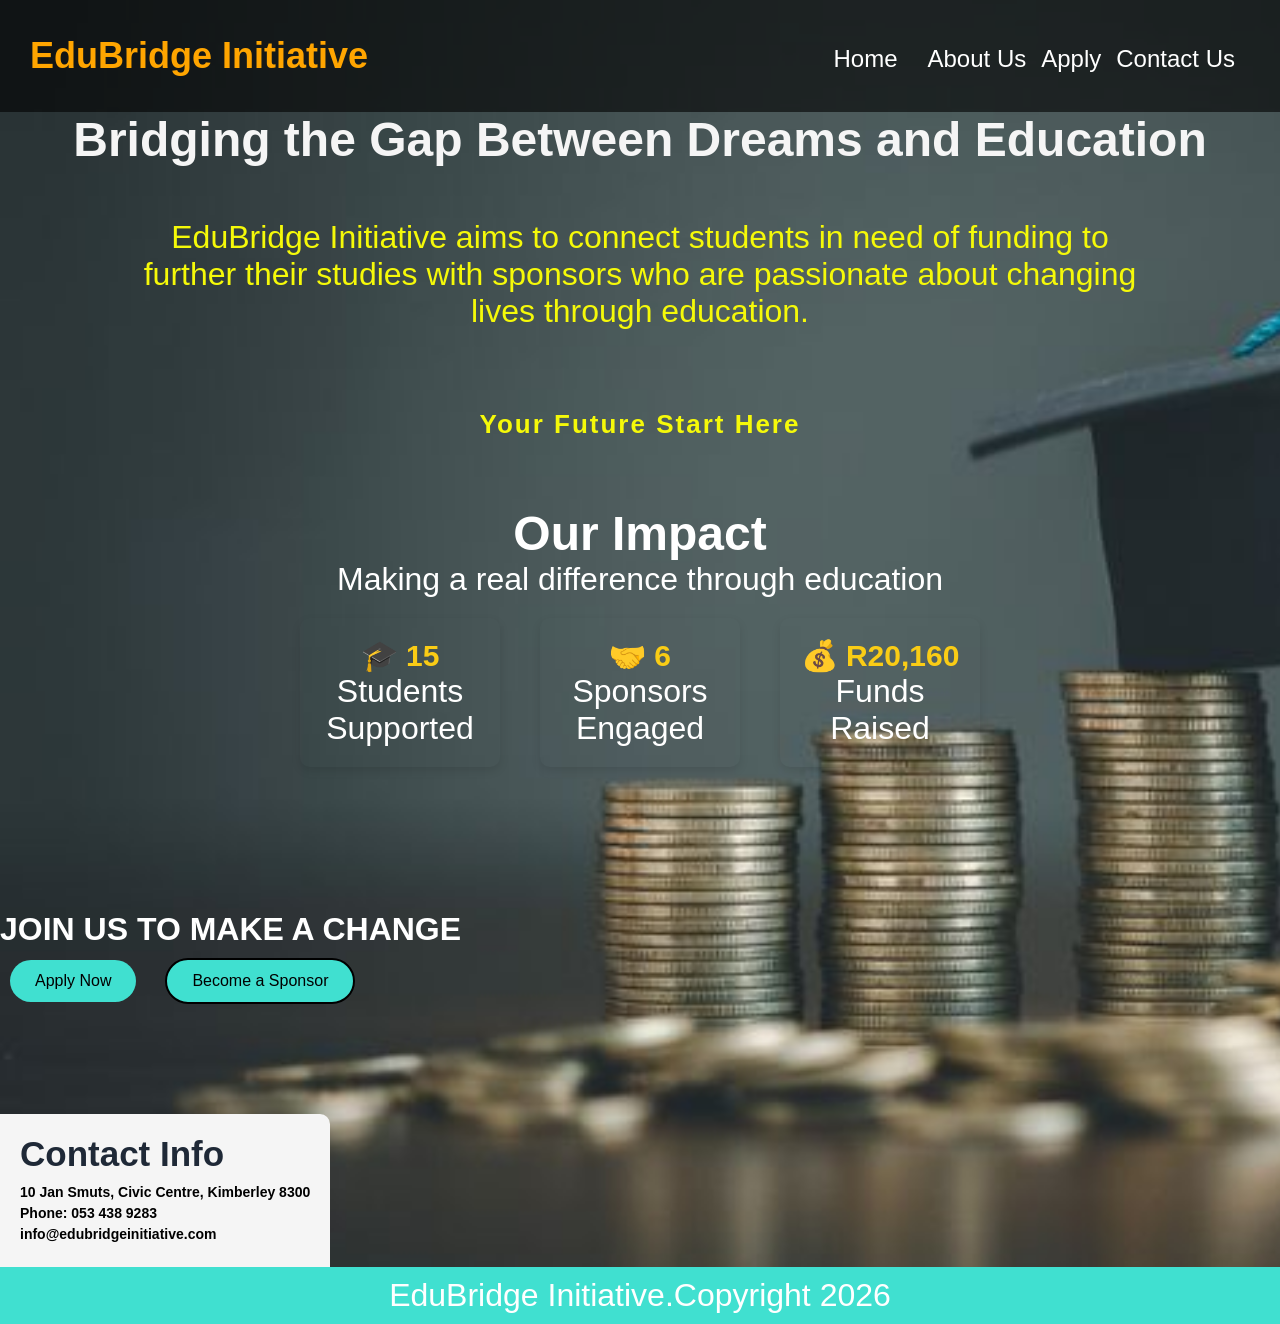
<file: index.html>
<!DOCTYPE html>
<html lang="en">
<head>
    <meta charset="UTF-8">
    <meta name="viewport" content="width=device-width, initial-scale=1.0">
    <title>Homepage</title>
    <link rel="stylesheet" href="index.css">
    <script src="script.js"></script>

</head>
<body>  
    <nav>
        <div>
            <h1 class="logo">EduBridge Initiative</h1>
        </div>
    <div class = "menu">
        <ul>
            <li><a href="index.html" class="active">Home</a></li>
            <li><a href="about.html" class="active">About Us</a></li>
            <div class="dropdown">
  <button class="dropbtn">Apply</button>
  <div class="dropdown-content">
    <a href="students.html">For Students</a>
    <a href="sponsors.html">For Sponsors</a>
  </div>
</div>
            <li><a href="contact.html" class="margin-r">Contact Us</a></li>
        </ul>
    </div>

    </nav>

    <div class="container">
    
    <center>
    <h2>Bridging the Gap Between Dreams and Education</h2>
                         <br>
     <P><b></B>EduBridge Initiative aims to connect students in need of funding to
        <br>further their studies with sponsors who are passionate about changing
        <br>lives through education.</b></P>
                <br>

      <p><strong>Your Future Start Here</strong></p>
    </center>
    </div>
    

   <section class="impact">
  <h2>Our Impact</h2>
  <p>Making a real difference through education</p>

  <div class="impact-container">
    
    <div class="impact-box">
      <h1>🎓 <span class="counter" data-target="85">0</span></h1>
      <p>Students Supported</p>
    </div>

    <div class="impact-box">
      <h1>🤝 <span class="counter" data-target="30">0</span></h1>
      <p>Sponsors Engaged</p>
    </div>

    <div class="impact-box">
      <h1>💰 R<span class="counter" data-target="120000">0</span></h1>
      <p>Funds Raised</p>
    </div>
  </div>
</section>
                <br><br>

<section class="CTA">
  <p><b>JOIN US TO MAKE A CHANGE</b></p>
<button class="cta-btn" onclick="location.href='students.html'">Apply Now</button>

<button class="cta-btn secondary-btn" onclick="location.href='sponsors.html'">
  Become a Sponsor
</button>
</section>

</nav>


<div class="contact-info">
    <b><h2>Contact Info</h2>
    <p>10 Jan Smuts, Civic Centre, Kimberley 8300</p>
    <p>Phone: 053 438 9283</p>
    <p>info@edubridgeinitiative.com</p></b>
</div>
    
<footer>
    <center><p>EduBridge Initiative.Copyright 2026</p></center>
</footer>

</body>
</html>
</file>
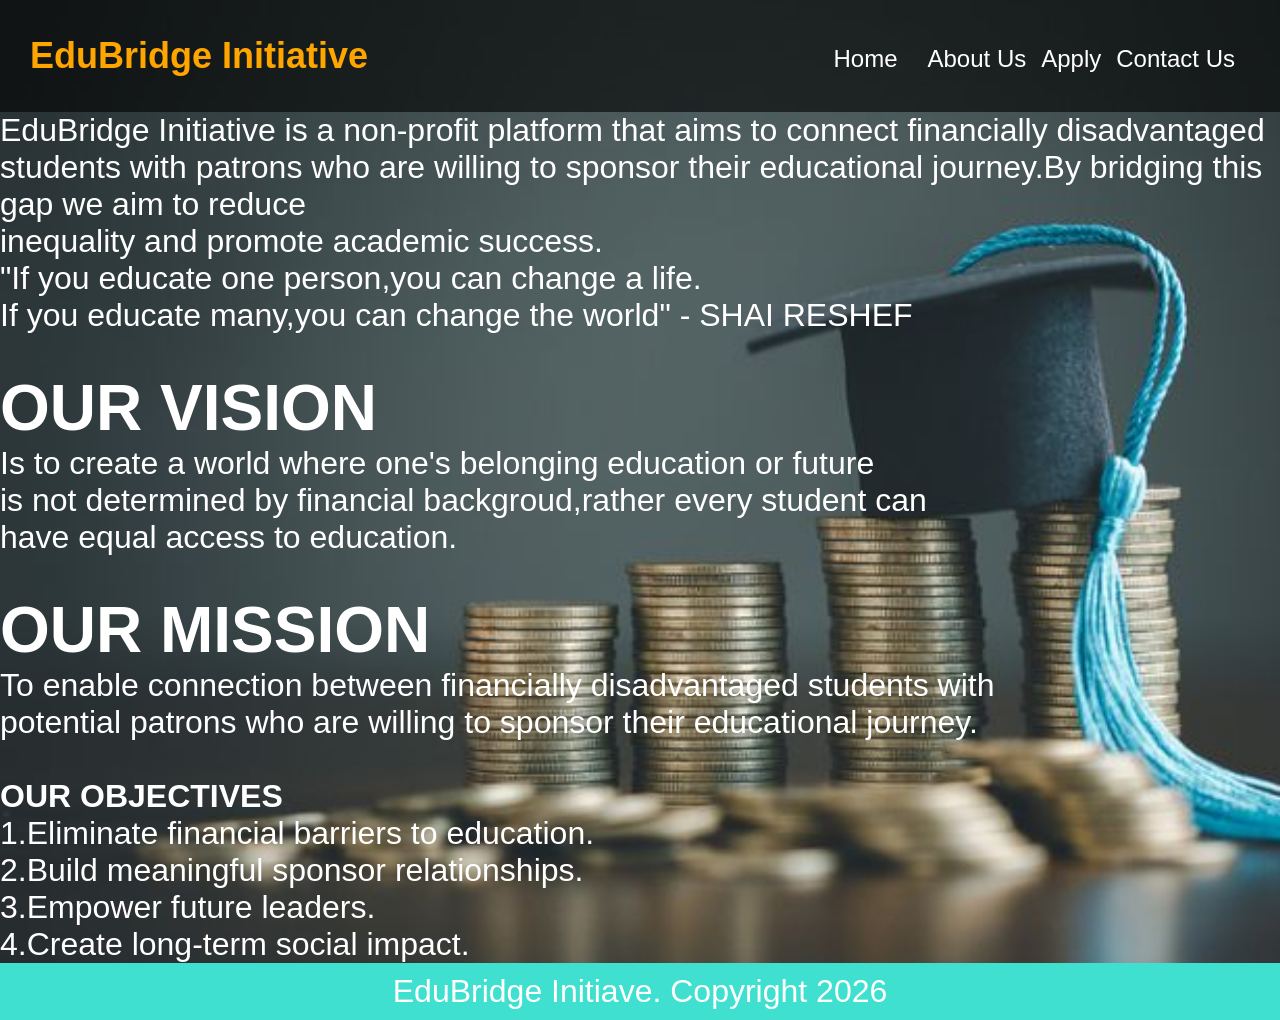
<file: about.html>
<!DOCTYPE html>
<html lang="en">
<head>
    <meta charset="UTF-8">
    <meta name="viewport" content="width=device-width, initial-scale=1.0">
    <title>About</title>
    <link rel="stylesheet" href="about.css">
</head>
<body>
    <nav>
        <div>
            <h1 class="logo">EduBridge Initiative</h1>
        </div>
    <div class = "menu">
        <ul>
            <li><a href="index.html" class="active">Home</a></li>
            <li><a href="about.html" class="active">About Us</a></li>
            <div class="dropdown">
  <button class="dropbtn">Apply</button>
  <div class="dropdown-content">
    <a href="students.html">For Students</a>
    <a href="sponsors.html">For Sponsors</a>
  </div>
</div>
            <li><a href="contact.html" class="margin-r">Contact Us</a></li>
        </ul>
    </div>
    
    </nav>
<p>EduBridge Initiative is a non-profit platform that aims to connect financially disadvantaged students with patrons who are willing to sponsor their educational journey.By bridging this gap we aim to reduce<br>
   inequality and promote academic success.</p>
                
<p>"If you educate one person,you can change a life.<br>
If you educate many,you can change the world" - SHAI RESHEF</p>
                  <br>
<h1>OUR VISION</h1>
<p> Is to create a world where one's belonging education or future<br>
is not determined by financial backgroud,rather every student can<br>
have equal access to education.</p>
            <br>
<h1>OUR MISSION</h1>
<p>To enable connection between financially disadvantaged students with <br>
potential patrons who are willing to sponsor their educational journey.</p>
           <br>
<p><b>OUR OBJECTIVES</b></p>
     <p>1.Eliminate financial barriers to education.<br>
        2.Build meaningful sponsor relationships.<br>3.Empower future leaders.<br>
        4.Create long-term social impact.</p>


<footer><center><p>EduBridge Initiave. Copyright 2026</p></center></footer>
</body>
</html>
</file>
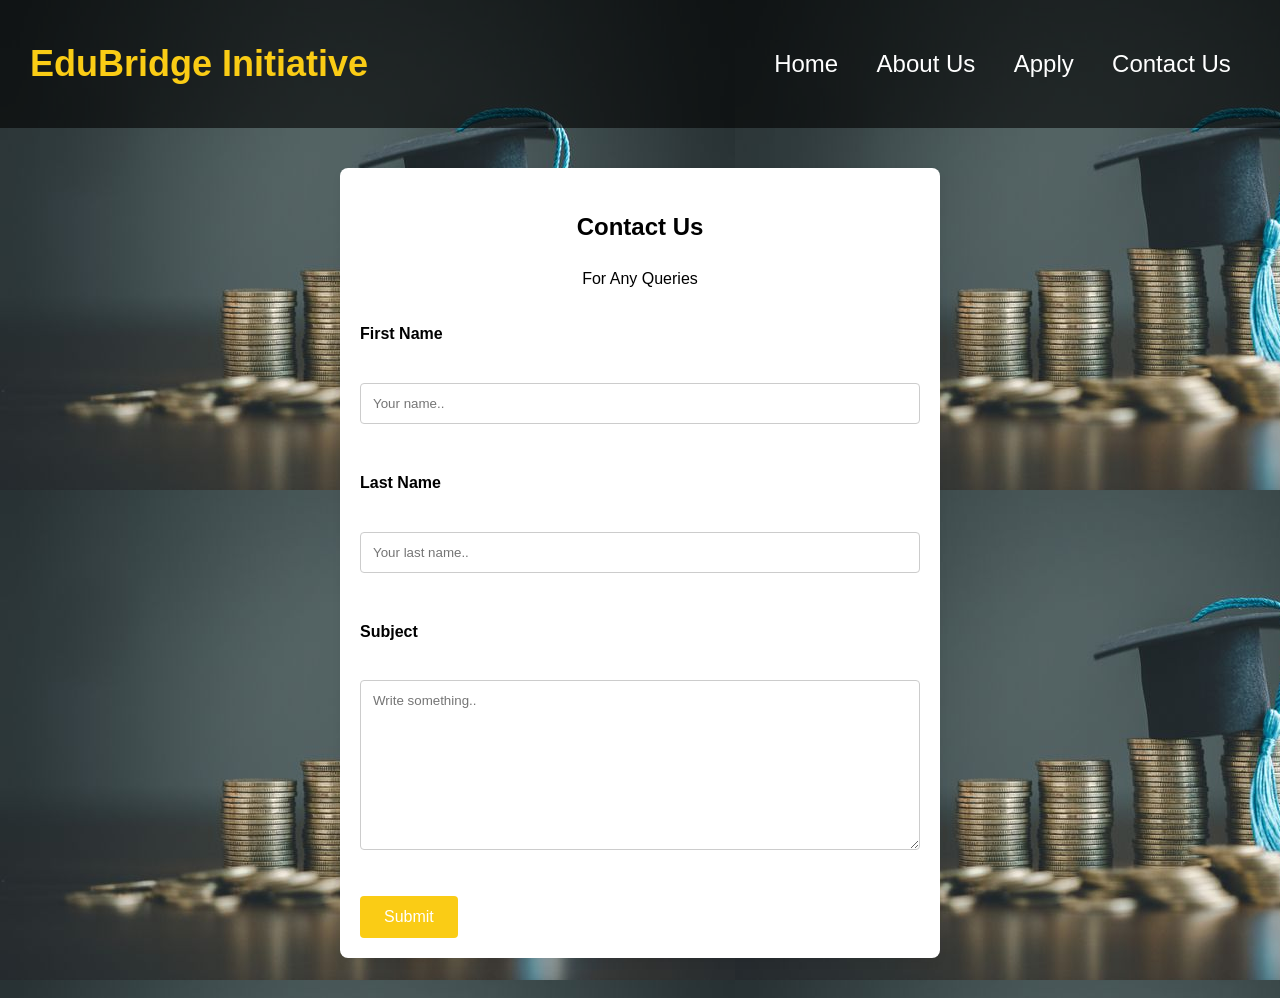
<file: contact.html>
<!DOCTYPE html>
<html lang="en">
<head>
    <meta charset="UTF-8">
    <meta name="viewport" content="width=device-width, initial-scale=1.0">
        <link rel="stylesheet" href="contact.css">

    <title>Contact</title>
</head>
<body>
    <nav>
        <div>
            <h1 class="logo">EduBridge Initiative</h1>
        </div>
    <div class = "menu">
        <ul>
            <li><a href="index.html" class="active">Home</a></li>
            <li><a href="about.html" class="active">About Us</a></li>
            <div class="dropdown">
  <button class="dropbtn">Apply</button>
  <div class="dropdown-content">
    <a href="students.html">For Students</a>
    <a href="sponsors.html">For Sponsors</a>
  </div>
</div>
            <li><a href="contact.html" class="margin-r">Contact Us</a></li>
        </ul>
    </div>
    
    </nav>
<form id="contactForm">
<div class="container">
  <div style="text-align:center">
    <h2>Contact Us</h2>
    <p> For Any Queries</p>
  </div>
  <div class="row">
      <form action="/action_page.php">
        <label for="fname">First Name</label>
        <input type="text" id="fname" name="firstname" placeholder="Your name..">
        <label for="lname">Last Name</label>
        <input type="text" id="lname" name="lastname" placeholder="Your last name..">
        <label for="subject">Subject</label>
        <textarea id="subject" name="subject" placeholder="Write something.." style="height:170px"></textarea>
        <input type="submit" value="Submit">
      </form>
    </div>
        
<script src="script.js"></script> 
</body>
</html>
</file>
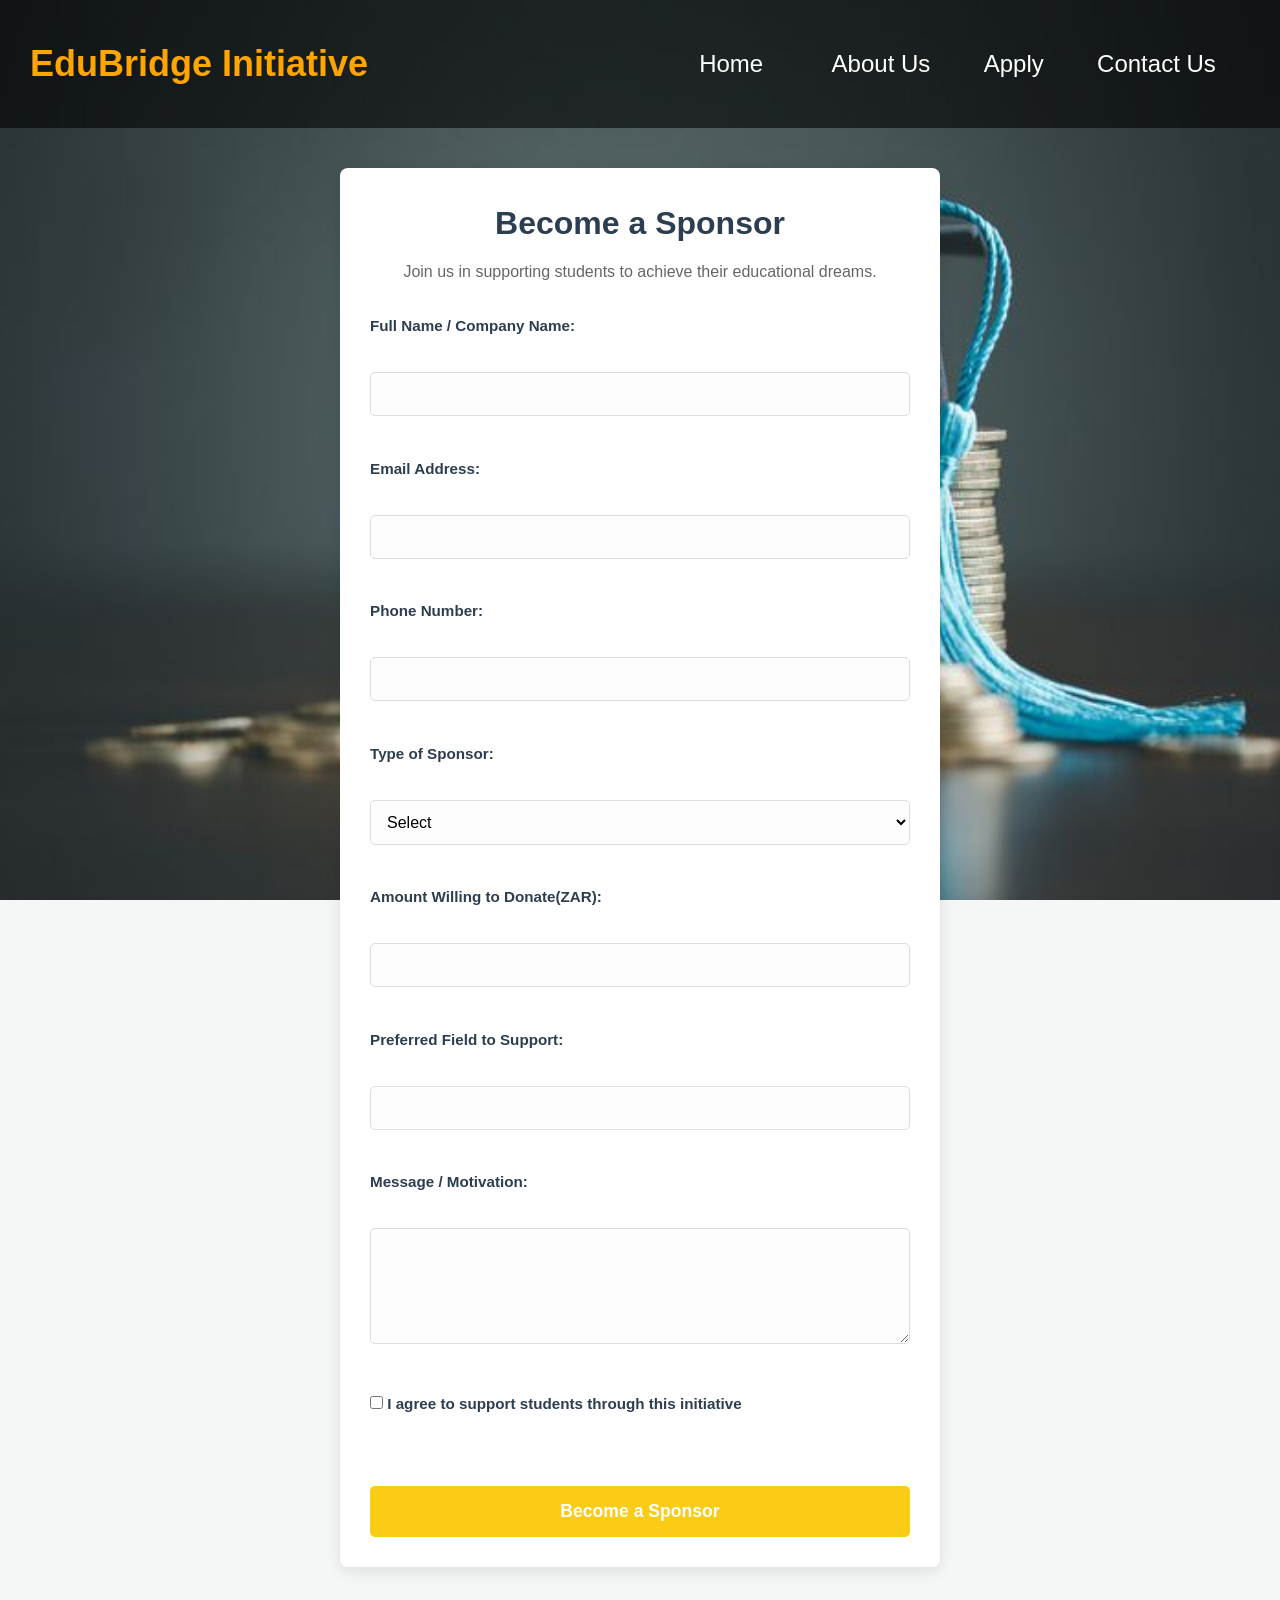
<file: sponsors.html>
<!DOCTYPE html>
<html lang="en">
<head>
    <meta charset="UTF-8">
    <meta name="viewport" content="width=device-width, initial-scale=1.0">
        <link rel="stylesheet" href="forms.css">

    <title>Sponsor Application</title>
</head>
<body>

    <nav>
        <div>
            <h1 class="logo">EduBridge Initiative</h1>
        </div>
    <div class = "menu">
        <ul>
            <li><a href="index.html" class="active">Home</a></li>
            <li><a href="about.html" class="active">About Us</a></li>
            <div class="dropdown">
  <button class="dropbtn">Apply</button>
  <div class="dropdown-content">
    <a href="students.html">For Students</a>
    <a href="sponsors.html">For Sponsors</a>
  </div>
</div>
            <li><a href="contact.html" class="margin-r">Contact Us</a></li>
        </ul>
    </div>

    </nav>
<form id="sponsorForm">
    <h1>Become a Sponsor</h1>
    <p>Join us in supporting students to achieve their educational dreams.</p>

    <form action="#" method="post">

        <label>Full Name / Company Name:</label><br>
        <input type="text" name="name" required><br><br>

        <label>Email Address:</label><br>
        <input type="email" name="email" required><br><br>

        <label>Phone Number:</label><br>
        <input type="tel" name="phone"><br><br>

        <label>Type of Sponsor:</label><br>
        <select name="type">
            <option value="">Select</option>
            <option>Individual</option>
            <option>Company</option>
            <option>Organization</option>
        </select><br><br>

        <label>Amount Willing to Donate(ZAR):</label><br>
        <input type="number" name="amount"><br><br>

        <label>Preferred Field to Support:</label><br>
        <input type="text" name="field"><br><br>

        <label>Message / Motivation:</label><br>
        <textarea name="message" rows="5" cols="40"></textarea><br><br>

        <label>
            <input type="checkbox" name="terms" required>
            I agree to support students through this initiative
        </label><br><br>

        <input type="submit" value="Become a Sponsor">

    </form>
<script src="script.js"></script>
</body>
</html>
</file>
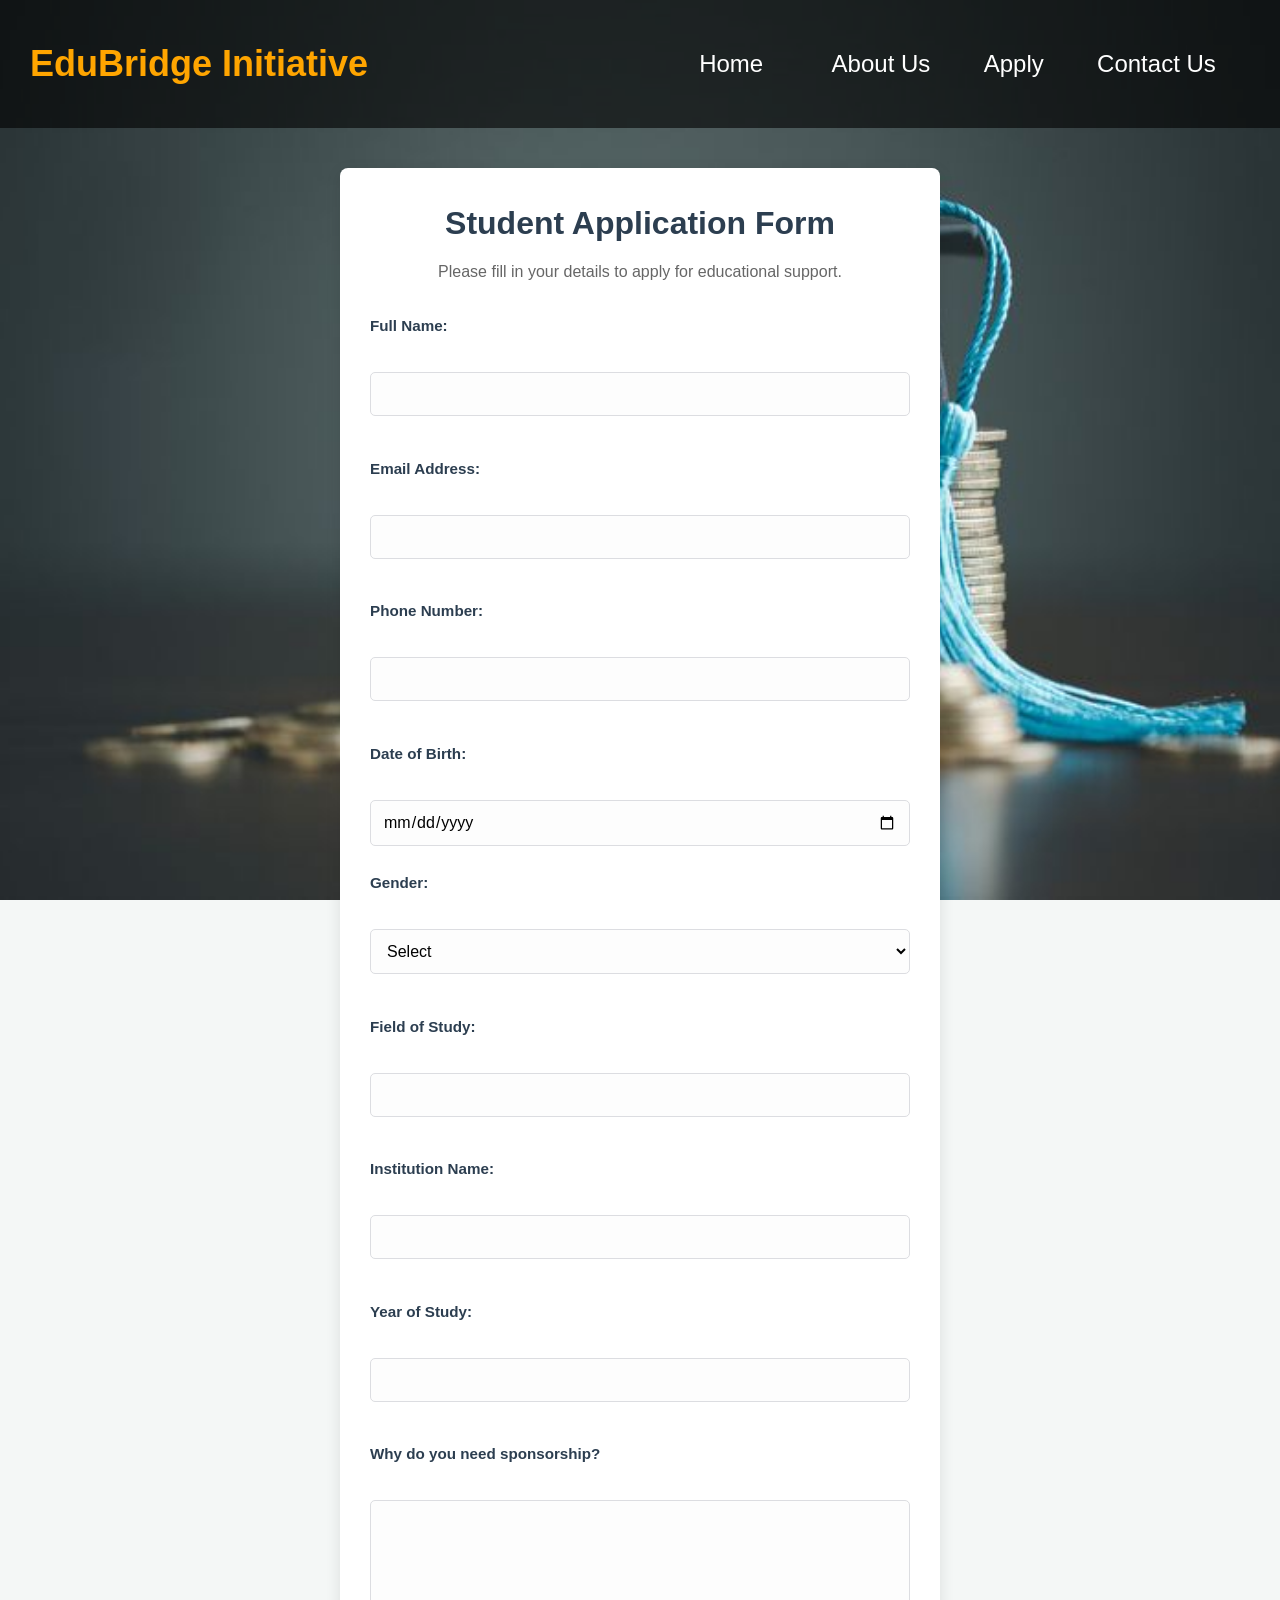
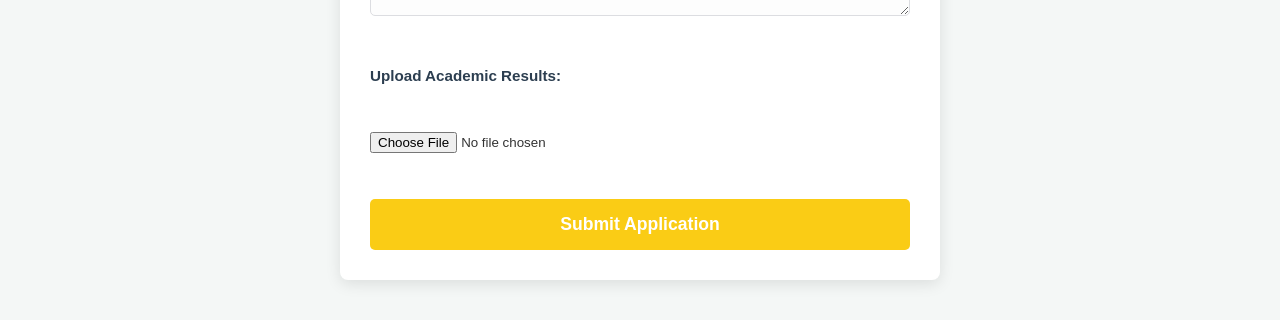
<file: students.html>
<!DOCTYPE html>
<html lang="en">
<head>
    <meta charset="UTF-8">
    <meta name="viewport" content="width=device-width, initial-scale=1.0">
    <title>Student Application</title>
    <link rel="stylesheet" href="forms.css">

</head>
<body>

    <nav>
        <div>
            <h1 class="logo">EduBridge Initiative</h1>
        </div>
    <div class = "menu">
        <ul>
            <li><a href="index.html" class="active">Home</a></li>
            <li><a href="about.html" class="active">About Us</a></li>
            <div class="dropdown">
  <button class="dropbtn">Apply</button>
  <div class="dropdown-content">
    <a href="students.html">For Students</a>
    <a href="sponsors.html">For Sponsors</a>
  </div>
</div>
            <li><a href="contact.html" class="margin-r">Contact Us</a></li>
        </ul>
    </div>
    

    </nav>
<form id="studentForm">
    <h1>Student Application Form</h1>
    <p>Please fill in your details to apply for educational support.</p>

    <form action="#" method="post">

        <label>Full Name:</label><br>
        <input type="text" name="fullname" required><br><br>

        <label>Email Address:</label><br>
        <input type="email" name="email" required><br><br>

        <label>Phone Number:</label><br>
        <input type="tel" name="phone" required><br><br>

        <label>Date of Birth:</label><br>
        <input type="date" name="dob" required><br><br>

        <label>Gender:</label><br>
        <select name="gender">
            <option value="">Select</option>
            <option>Male</option>
            <option>Female</option>
            <option>Other</option>
        </select><br><br>

        <label>Field of Study:</label><br>
        <input type="text" name="field" required><br><br>

        <label>Institution Name:</label><br>
        <input type="text" name="institution" required><br><br>

        <label>Year of Study:</label><br>
        <input type="number" name="year" min="1" max="5000"><br><br>

        <label>Why do you need sponsorship?</label><br>
        <textarea name="motivation" rows="5" cols="40"></textarea><br><br>

        <label>Upload Academic Results:</label><br>
        <input type="file" name="results"><br><br>

        <input type="submit" value="Submit Application">

    </form>
<script src="script.js"></script>
</body>
</html>
</file>
<file: index.css>
* {
    margin: 0;
    padding: 0;
    box-sizing: border-box;
}


body { 
    background-image: url(images/background.jpg);
    background-size: cover;
    background-repeat: no-repeat;
    background-position:cover ;
    color: white;
    font-size: 2rem;
    font-family: Arial, sans-serif;
}


nav {
    display: flex;
    justify-content: space-between;
    align-items: center;
    background: rgba(0, 0, 0, 0.6);
    padding: 15px 30px;
}
.menu ul {
    list-style: none;
    display: flex;
    align-items: center;
}

.menu ul li {
    margin: 0 15px;
}


.menu ul li a {
    text-decoration: none;
    color: white;
    font-size: 24px;
    transition: 0.3s;
}

.menu ul li a:hover {
    color: #facc15;
}

.dropdown {
    position: relative;
}

.dropbtn {
    background: none;
    border: none;
    color:white;
    font-size: 24px;
    cursor: pointer;
}

.dropdown-content {
    display: none;
    position: absolute;
    background-color:orange;
    min-width: 150px;
    border-radius: 5px;
    overflow: hidden;
}

.dropdown-content a {
    color:black;
    padding: 5px;
    display: block;
    text-decoration: none;
}

.dropdown-content a:hover {
    background: #f1f1f1;
}

.dropdown:hover .dropdown-content {
    display: block;
}

.contact-info {
    margin-top: 100px;
    padding: 20px;
    width: fit-content;
    background-color: whitesmoke;
    border-top-right-radius: 10px;
    color: black;
}

body {
    min-height: 100vh;
    display: flex;
    flex-direction: column;
}

.container {
    flex: 1;
}

.contact-info h2 {
    font-size: 35px;
    margin-bottom: 10px;
    color: #1f2937;
}

.contact-info p {
    font-size: 14px;
    margin: 5px 0;
    text-align: left;
    color: black;
}

footer {
    background: turquoise;
    text-align: center;
    padding: 10px;
    bottom: 0;
    width: 100%;
}
.container h2 {
    text-align: center;
    color: whitesmoke;
}
.logo {
    text-align: center;    
    color:orange;         
    font-size: 36px;       
    font-weight: bold;      
    margin: 20px 0;         
    font-family: 'Franklin Gothic Medium', 'Arial Narrow', Arial, sans-serif;
}
.container p {
    color: #f5f909;
    margin: 15px 0;
    text-align: center;
}

.container p strong {
    display: inline-block;
    margin-top: 12px;
    font-size: 26px;
    color: #f5f909;
    letter-spacing: 2px;
}


.impact {
  background: transparent;
  padding: 50px 20px;
  text-align: center;
}

.impact-container {
  display: flex;
  justify-content: center;
  flex-wrap: wrap;
}

.impact-box {
  margin: 20px;
  padding: 20px;
  background: transparent;
  border-radius: 10px;
  width: 200px;
  box-shadow: 0 4px 10px rgba(0,0,0,0.1);
}

.impact-box h1 {
  color:#facc15 ;
  font-size: 30px;
}

.impact-box {
  opacity: 0;
  transform: translateY(40px);
  transition: all 0.6s ease;
}

.section h2{
font-size: 25px;
color: #facc15;
}

.cta {
  background: turquoise;
  color: white;
  text-align: right;
  padding: 60px 20px;
}

.cta-btn {
  background: turquoise;
  color: black;
  border: none;
  padding: 12px 25px;
  margin: 10px;
  font-size: 16px;
  border-radius: 30px;
  cursor: pointer;
  transition: all 0.3s ease;
}

.cta-btn:hover {
  background: orange;
  color: black;
  transform: scale(1.05);
}

.secondary-btn {
  background: turquoise;
  border: 2px solid black;
  color: black;
}

.secondary-btn:hover {
  background: orange;
  color: black;
}
</file>
<file: about.css>
* {
    margin: 0;
    padding: 0;
    box-sizing: border-box;
}


body { 
    background-image: url(images/background.jpg);
    background-size: cover;
    background-repeat: no-repeat;
    background-position:cover ;
    color: white;
    font-size: 2rem;
    font-family: Arial, sans-serif;
}


nav {
    display: flex;
    justify-content: space-between;
    align-items: center;
    background: rgba(0, 0, 0, 0.6);
    padding: 15px 30px;
}
.menu ul {
    list-style: none;
    display: flex;
    align-items: center;
}

.menu ul li {
    margin: 0 15px;
}


.menu ul li a {
    text-decoration: none;
    color: white;
    font-size: 24px;
    transition: 0.3s;
}

.menu ul li a:hover {
    color: #facc15;
}

.dropdown {
    position: relative;
}

.dropbtn {
    background: none;
    border: none;
    color:white;
    font-size: 24px;
    cursor: pointer;
}

.dropdown-content {
    display: none;
    position: absolute;
    background-color:orange;
    min-width: 150px;
    border-radius: 5px;
    overflow: hidden;
}

.dropdown-content a {
    color:black;
    padding: 5px;
    display: block;
    text-decoration: none;
}

.dropdown-content a:hover {
    background: #f1f1f1;
}

.dropdown:hover .dropdown-content {
    display: block;
}

.contact-info {
    margin-top: 100px;
    padding: 20px;
    width: fit-content;
    background-color: whitesmoke;
    border-top-right-radius: 10px;
    color: black;
}

body {
    min-height: 100vh;
    display: flex;
    flex-direction: column;
}

.container {
    flex: 1;
}

.contact-info h2 {
    font-size: 35px;
    margin-bottom: 10px;
    color: #1f2937;
}

.contact-info p {
    font-size: 14px;
    margin: 5px 0;
    text-align: left;
    color: black;
}

footer {
    background: turquoise;
    text-align: center;
    padding: 10px;
    bottom: 0;
    width: 100%;
}
.container h2 {
    text-align: center;
    color: whitesmoke;
}
.logo {
    text-align: center;    
    color:orange;         
    font-size: 36px;       
    font-weight: bold;      
    margin: 20px 0;         
    font-family: 'Franklin Gothic Medium', 'Arial Narrow', Arial, sans-serif;
}
.container p {
    color: #f5f909;
    margin: 15px 0;
    text-align: center;
}

.container p strong {
    display: inline-block;
    margin-top: 12px;
    font-size: 26px;
    color: #f5f909;
    letter-spacing: 2px;
}


.impact {
  background: transparent;
  padding: 50px 20px;
  text-align: center;
}

.impact-container {
  display: flex;
  justify-content: center;
  flex-wrap: wrap;
}

.impact-box {
  margin: 20px;
  padding: 20px;
  background: transparent;
  border-radius: 10px;
  width: 200px;
  box-shadow: 0 4px 10px rgba(0,0,0,0.1);
}

.impact-box h1 {
  color:#facc15 ;
  font-size: 30px;
}

.impact-box {
  opacity: 0;
  transform: translateY(40px);
  transition: all 0.6s ease;
}

.section h2{
font-size: 25px;
color: #facc15;
}

.cta {
  background: turquoise;
  color: white;
  text-align: right;
  padding: 60px 20px;
}

.cta-btn {
  background: turquoise;
  color: black;
  border: none;
  padding: 12px 25px;
  margin: 10px;
  font-size: 16px;
  border-radius: 30px;
  cursor: pointer;
  transition: all 0.3s ease;
}

.cta-btn:hover {
  background: orange;
  color: black;
  transform: scale(1.05);
}

.secondary-btn {
  background: turquoise;
  border: 2px solid black;
  color: black;
}

.secondary-btn:hover {
  background: orange;
  color: black;
}
</file>
<file: contact.css>
/* --- General Styles --- */
* {
    box-sizing: border-box;
}

body {
    background-image: url(images/background.jpg);
    font-family: 'Segoe UI', Arial, sans-serif;
    margin: 0;
    padding: 0;
    background-color: white;
    line-height: 1.6;
}

/* --- Navigation Bar --- */
nav {
    display: flex;
    justify-content: space-between;
    align-items: center;
    background: rgba(0, 0, 0, 0.6);
    padding: 15px 30px;
}

.logo {
   text-align: center;            
    font-size: 36px; 
    color: #facc15;      
    font-weight: bold;      
    margin: 20px 0;         
    font-family: 'Franklin Gothic Medium', 'Arial Narrow', Arial, sans-serif;
}

.menu ul {
    display: flex;
    list-style: none;
    align-items: center;
}

.menu ul li a, .dropbtn {
    color: white;
    text-decoration: none;
    padding: 0.5rem 1.2rem;
    font-size: 24px;
    transition: 0.3s;
    background: none;
    border: none;
    cursor: pointer;
}

.menu ul li a:hover, .dropdown:hover .dropbtn {
    color: #facc15;
}

/* 3. Dropdown Menu */
.dropdown {
    position: relative;
    display: inline-block;
}

.dropdown-content {
    display: none;
    position: absolute;
    background-color: orange;
    min-width: 160px;
    box-shadow: 0px 8px 16px rgba(0,0,0,0.1);
    border-radius: 4px;
    top: 100%;
}

.dropdown-content a {
    color: #333;
    padding: 12px 16px;
    text-decoration: none;
    display: block;
    font-size: 1.5rem;
}

.dropdown-content a:hover {
    background-color: #f1f1f1;
    color: black;
}

.dropdown:hover .dropdown-content {
    display: block;
}
.container {
    max-width: 600px;
    margin: 40px auto;
    padding: 20px;
    background: white;
    border-radius: 8px;
    box-shadow: 0 4px 10px rgba(0,0,0,0.05);
}

.row {
    display: flex;
    flex-wrap: wrap;
    gap: 30px;
    margin-top: 30px;
}

.column {
    flex: 1;
    min-width: 300px;
}

/* --- Form Elements --- */
input[type=text], textarea {
    width: 100%;
    padding: 12px;
    border: 1px solid #ccc;
    border-radius: 4px;
    margin-top: 6px;
    margin-bottom: 16px;
    font-family: inherit;
}

input[type=submit] {
    background-color: #facc15;
    color: white;
    padding: 12px 24px;
    border: none;
    border-radius: 4px;
    cursor: pointer;
    font-size: 1rem;
    transition: background 0.3s;
}

input[type=submit]:hover {
    background-color: #2c5a85;
}

label {
    font-weight: bold;
    display: block;
}

/* Image styling */
.column img {
    border-radius: 8px;
    box-shadow: 0 2px 5px rgba(0,0,0,0.1);
}

/* Responsive adjustments */
@media screen and (max-width: 768px) {
    nav {
        flex-direction: column;
        text-align: center;
    }
    .menu ul {
        margin-top: 15px;
    }
    .row {
        flex-direction: column;
    }
}
</file>
<file: forms.css>
* {
    margin: 0;
    padding: 0;
    box-sizing: border-box;
    font-family: 'Segoe UI', Tahoma, Geneva, Verdana, sans-serif;
}

body {
    background-image: url('images/background.jpg');
    background-size: cover;
    background-repeat: no-repeat;
    background-attachment: fixed; /* Keeps background from scrolling */
    background-position: center;  /* Changed from 'cover' to 'center' */
    color: white;
    font-size: 1rem; /* 2rem is very large for body text; 1rem is standard */
}

nav {
    display: flex;
    justify-content: space-between;
    align-items: center;
    background: rgba(0, 0, 0, 0.6);
    padding: 15px 30px;
}
menu ul {
    list-style: none;
    display: flex;
    align-items: center;
}

.menu ul li {
    margin: 0 15px;
}


.menu ul li a {
    text-decoration: none;
    color: white;
    font-size: 24px;
    transition: 0.3s;
}

.menu ul li a:hover {
    color: #facc15;
}

.dropdown {
    position: relative;
}

.dropbtn {
    background: none;
    border: none;
    color:white;
    font-size: 24px;
    cursor: pointer;
}

.dropdown-content {
    display: none;
    position: absolute;
    background-color:orange;
    min-width: 150px;
    border-radius: 5px;
    overflow: hidden;
}

.dropdown-content a {
    color:black;
    padding: 5px;
    display: block;
    text-decoration: none;
}

.dropdown-content a:hover {
    background: #facc15;
}

.dropdown:hover .dropdown-content {
    display: block;
}
#sponsorForm {
    max-width: 600px;
    margin: 40px auto;
    background: white;
    padding: 30px;
    border-radius: 8px;
    box-shadow: 0 4px 15px rgba(0,0,0,0.1);
}

#sponsorForm h1 {
    text-align: center;
    color: #2c3e50;
    margin-bottom: 10px;
}

#sponsorForm p {
    text-align: center;
    color: #666;
    margin-bottom: 30px;
}

label {
    font-weight: bold;
    display: block;
    margin-bottom: 5px;
    color: #444;
}

input[type="text"],
input[type="email"],
input[type="tel"],
input[type="number"],
select,
textarea {
    width: 100%;
    padding: 12px;
    border: 1px solid #ccc;
    border-radius: 4px;
    margin-bottom: 15px; /* Increased margin for better spacing */
}

input:focus, textarea:focus {
    border-color: #3498db;
    outline: none;
}

input[type="submit"] {
    width: 100%;
    background-color: #27ae60;
    color: white;
    padding: 14px;
    border: none;
    border-radius: 4px;
    font-size: 1.1rem;
    cursor: pointer;
    transition: background 0.3s;
}

input[type="submit"]:hover {
    background-color: #219150;
}

/* Mobile Responsive */
@media (max-width: 768px) {
    nav {
        flex-direction: column;
        gap: 15px;
    }
    
    #sponsorForm {
        margin: 20px;
        width: calc(100% - 40px);
    }
}
/* 1. Global Resets */
* {
    margin: 0;
    padding: 0;
    box-sizing: border-box;
    font-family: 'Segoe UI', Tahoma, Geneva, Verdana, sans-serif;
}

body {
    background-color: #f4f7f6; /* Light gray background for a professional look */
    color: #333;
    line-height: 1.6;
}

/* 2. Navigation Bar */
nav {
    display: flex;
    justify-content: space-between;
    align-items: center;
    background: rgba(0, 0, 0, 0.6);
    padding: 15px 30px;}

.logo {
   text-align: center;    
    color:orange;         
    font-size: 36px;       
    font-weight: bold;      
    margin: 20px 0;         
    font-family: 'Franklin Gothic Medium', 'Arial Narrow', Arial, sans-serif;
}

.menu ul {
    display: flex;
    list-style: none;
    align-items: center;
}

.menu ul li a, .dropbtn {
    color: white;
    text-decoration: none;
    padding: 0.5rem 1.2rem;
    font-size: 24px;
    transition: 0.3s;
    background: none;
    border: none;
    cursor: pointer;
}

.menu ul li a:hover, .dropdown:hover .dropbtn {
    color: #facc15;
}

/* 3. Dropdown Menu */
.dropdown {
    position: relative;
    display: inline-block;
}

.dropdown-content {
    display: none;
    position: absolute;
    background-color: orange;
    min-width: 160px;
    box-shadow: 0px 8px 16px rgba(0,0,0,0.1);
    border-radius: 4px;
    top: 100%;
}

.dropdown-content a {
    color: #333;
    padding: 12px 16px;
    text-decoration: none;
    display: block;
    font-size: 1,5rem;
}

.dropdown-content a:hover {
    background-color: #f1f1f1;
    color: black;
}

.dropdown:hover .dropdown-content {
    display: block;
}

/* 4. Student Application Form Styling */
#studentForm {
     max-width: 600px;
    margin: 40px auto;
    background: white;
    padding: 30px;
    border-radius: 8px;
    box-shadow: 0 4px 15px rgba(0,0,0,0.1);;
}

#studentForm h1 {
    color: #2c3e50;
    margin-bottom: 10px;
    text-align: center;
}

#studentForm p {
    text-align: center;
    color: #666;
    margin-bottom: 30px;
}

/* 5. Form Elements */
label {
    display: block;
    font-weight: 600;
    margin-bottom: 8px;
    color: #2c3e50;
    font-size: 0.95rem;
}

input[type="text"],
input[type="email"],
input[type="tel"],
input[type="date"],
input[type="number"],
select,
textarea {
    width: 100%;
    padding: 12px;
    border: 1px solid #dcdde1;
    border-radius: 5px;
    font-size: 1rem;
    background-color: #fdfdfd;
    transition: border-color 0.3s;
}

input:focus, textarea:focus, select:focus {
    border-color: #facc15;
    outline: none;
    background-color: #fff;
}

input[type="file"] {
    padding: 10px 0;
}

/* 6. Submit Button */
input[type="submit"] {
    width: 100%;
    background-color:#facc15;
    color: white;
    padding: 15px;
    border: none;
    border-radius: 5px;
    font-size: 1.1rem;
    font-weight: bold;
    cursor: pointer;
    transition: background 0.3s, transform 0.1s;
    margin-top: 10px;
}

input[type="submit"]:hover {
    background-color: #facc15;
}

input[type="submit"]:active {
    transform: scale(0.99);
}

/* 7. Responsive Design */
@media (max-width: 768px) {
    nav {
        flex-direction: column;
        text-align: center;
        padding: 1rem;
    }

    .menu ul {
        margin-top: 15px;
    }

    #studentForm {
        margin: 20px;
        padding: 20px;
    }
}
</file>
